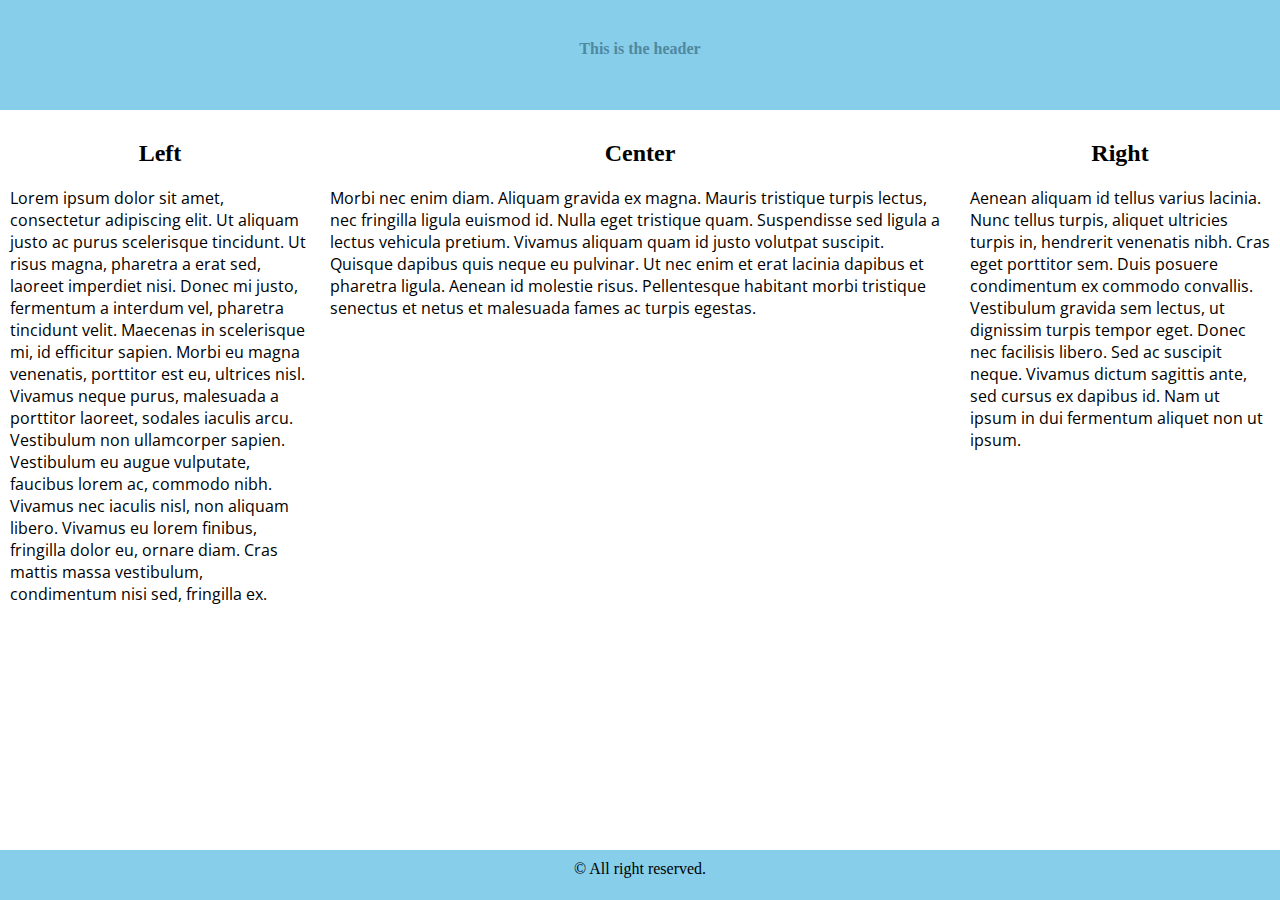
<file: pset1/3 column layout/index.html>
<!DOCTYPE html>
<html lang="en">
	<head>
		<meta charset="UTF-8">
		<title>title</title>
		<link href="https://fonts.googleapis.com/css?family=Amatica+SC:400,700|Open+Sans+Condensed:300" rel="stylesheet">
		<link rel="stylesheet" type="text/css" href="css/style.css">
	</head>

	<body class="site">
		<header>
			<strong>This is the header</strong>
		</header>
		<div class="container">
			<div class="left-col">
				<h2>Left</h2>
				<p>Lorem ipsum dolor sit amet, consectetur adipiscing elit. Ut aliquam justo ac purus scelerisque tincidunt. Ut risus magna, pharetra a erat sed, laoreet imperdiet nisi. Donec mi justo, fermentum a interdum vel, pharetra tincidunt velit. Maecenas in scelerisque mi, id efficitur sapien. Morbi eu magna venenatis, porttitor est eu, ultrices nisl. Vivamus neque purus, malesuada a porttitor laoreet, sodales iaculis arcu. Vestibulum non ullamcorper sapien. Vestibulum eu augue vulputate, faucibus lorem ac, commodo nibh. Vivamus nec iaculis nisl, non aliquam libero. Vivamus eu lorem finibus, fringilla dolor eu, ornare diam. Cras mattis massa vestibulum, condimentum nisi sed, fringilla ex.</p>
			</div>
			<div class="center-col">
				<h2>Center</h2>
				<p>Morbi nec enim diam. Aliquam gravida ex magna. Mauris tristique turpis lectus, nec fringilla ligula euismod id. Nulla eget tristique quam. Suspendisse sed ligula a lectus vehicula pretium. Vivamus aliquam quam id justo volutpat suscipit. Quisque dapibus quis neque eu pulvinar. Ut nec enim et erat lacinia dapibus et pharetra ligula. Aenean id molestie risus. Pellentesque habitant morbi tristique senectus et netus et malesuada fames ac turpis egestas.</p>
			</div>
			<div class="right-col">
				<h2>Right</h2>
				<p>Aenean aliquam id tellus varius lacinia. Nunc tellus turpis, aliquet ultricies turpis in, hendrerit venenatis nibh. Cras eget porttitor sem. Duis posuere condimentum ex commodo convallis. Vestibulum gravida sem lectus, ut dignissim turpis tempor eget. Donec nec facilisis libero. Sed ac suscipit neque. Vivamus dictum sagittis ante, sed cursus ex dapibus id. Nam ut ipsum in dui fermentum aliquet non ut ipsum.</p>
			</div>
			
		</div><!-- .container -->

		<footer>
			&copy; All right reserved.
		</footer>
	</body>
</html>
</file>
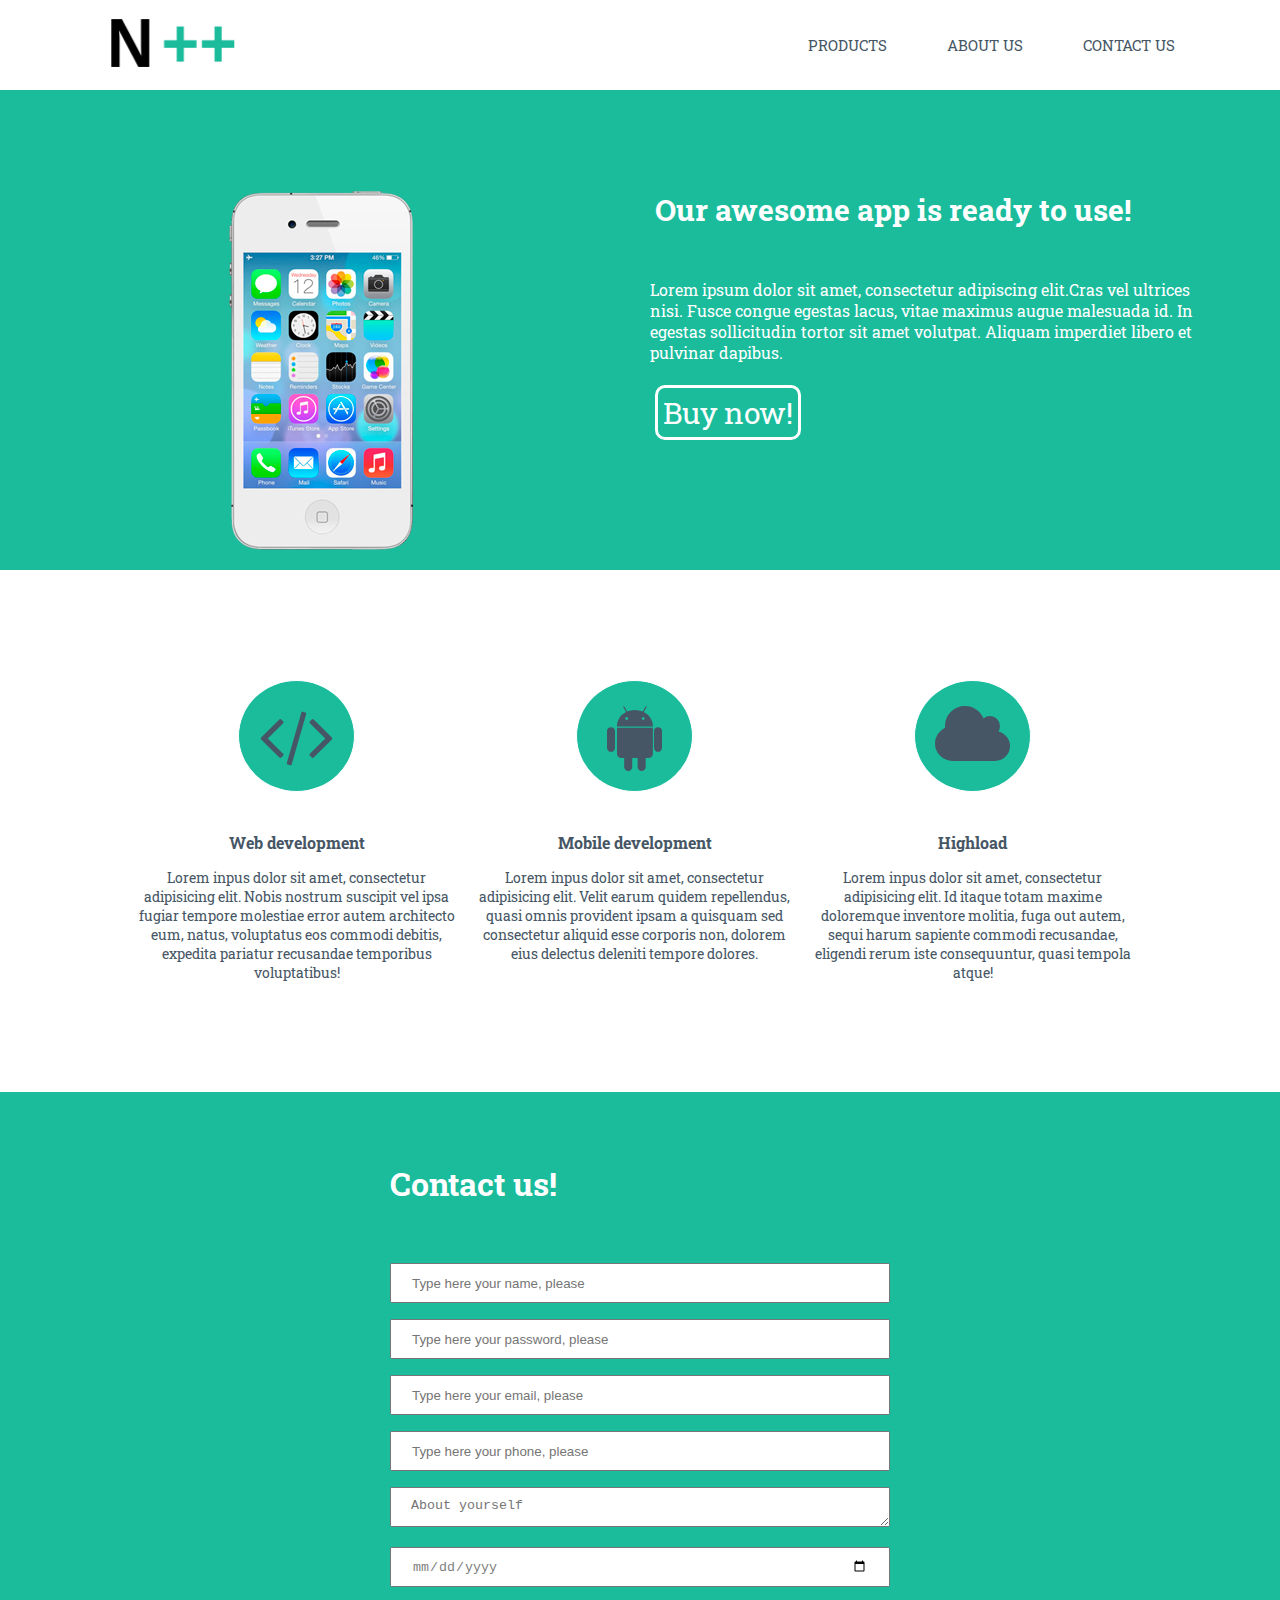
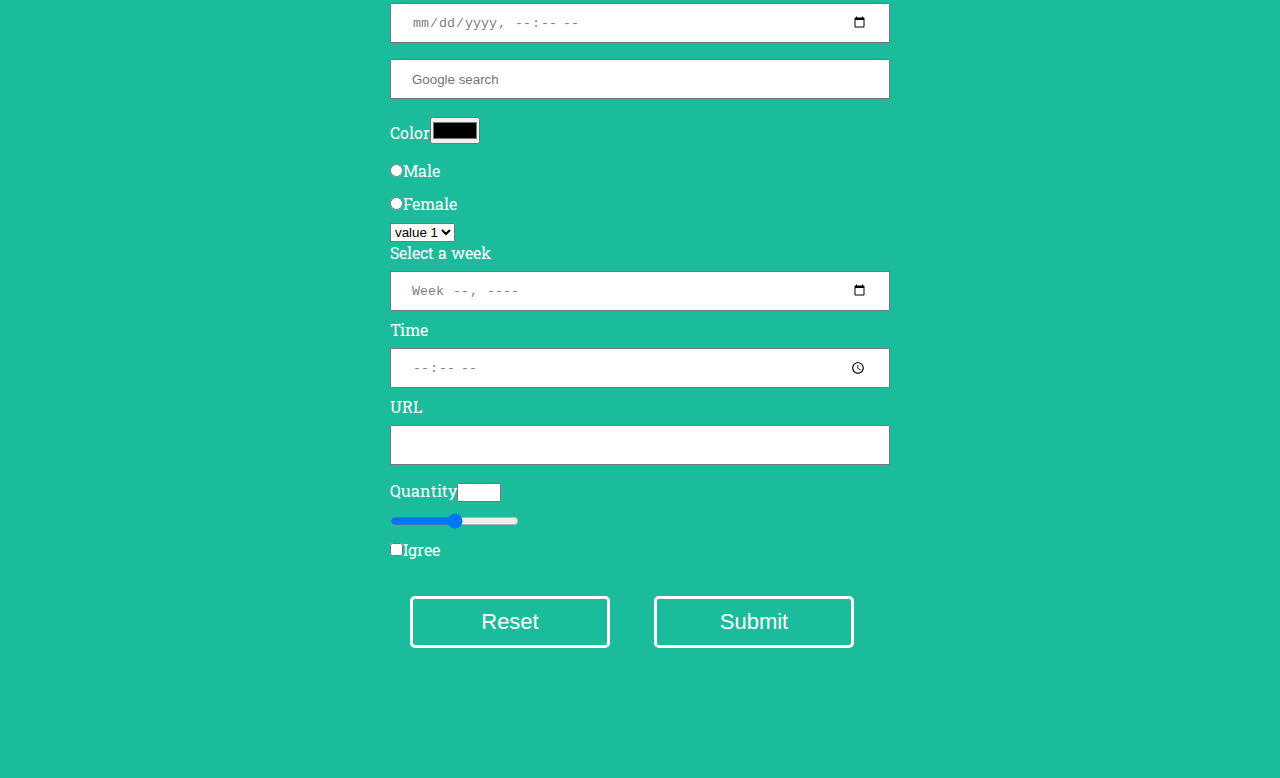
<file: pset1/Landing page/index.html>
<!DOCTYPE html>
<html lang="en">
	<head>
		<meta charset="UTF-8">
		<title>Landing page</title>
		<link rel="stylesheet" type="text/css" href="css/css/font-awesome.css">
		<link href="https://fonts.googleapis.com/css?family=Roboto+Slab" rel="stylesheet"> 
		<link rel="stylesheet" type="text/css" href="css/style.css">
	</head>
	<body>
		<div class="page-wrapper">
			<header>
				
				<div class="logo">
					<img src="images/logo.png" alt="logo">
				</div>
				
				<nav>
					<ul>
						<li><a href="#">PRODUCTS</a></li>
						<li><a href="#">ABOUT US</a></li>
						<li><a href="#">CONTACT US</a></li>
					</ul>
				</nav>

			</header><!-- /header -->
			
			 <div class="info">
				
				<div class="phone">
					<img src="images/phone.png" alt="phone">
				</div>
				
				<div class="buy">
					<div class="app-info">
						<h2>Our awesome app is ready to use!</h2>
					</div>

					<div class="text">
						<p>Lorem ipsum dolor sit amet, consectetur adipiscing elit.Cras vel ultrices nisi. Fusce congue egestas lacus, vitae maximus augue malesuada id. In egestas sollicitudin tortor sit amet volutpat. Aliquam imperdiet libero et pulvinar dapibus. </p>	
					</div>
					
					<div class="buy-link">
						<a href="#" class="buy-button">Buy now!</a>
					</div> 
				</div>

			 </div><!-- /info -->

			<div class="about">
				<div class="about-container">
					<div class="web">
						<i class="fa fa-code fa-5x"></i>
						<h3>Web development</h3>
						<p>
							Lorem inpus dolor sit amet, consectetur adipisicing elit. Nobis nostrum suscipit vel ipsa fugiar tempore molestiae error autem architecto eum, natus, voluptatus eos commodi debitis, expedita pariatur recusandae temporibus voluptatibus!
						</p>
					</div>
					<div class="mobile">
						<i class="fa fa-android fa-5x"></i>
						<h3>Mobile development</h3>
						<p>
							Lorem inpus dolor sit amet, consectetur adipisicing elit. Velit earum quidem repellendus, quasi omnis provident ipsam a quisquam sed consectetur aliquid esse corporis non, dolorem eius delectus deleniti tempore dolores.
						</p>
					</div>
					<div class="highload">
						<i class="fa fa-cloud fa-5x" aria-hidden="true"></i>

						<h3>Highload</h3>
						<p>
							Lorem inpus dolor sit amet, consectetur adipisicing elit. Id itaque totam maxime doloremque inventore molitia, fuga out autem, sequi harum sapiente commodi recusandae, eligendi rerum iste consequuntur, quasi tempola atque!
						</p>
					</div>
				</div>
			</div><!-- /info -->
			
			<div class="form">
				<div class="wrapper-form">
					<h1>Contact us!</h1>
					<form class="form-submit"method="post" action="#" style="color: white;">
						<input type="text" name="text" placeholder="Type here your name, please"><br>
						<input type="password" name="password" placeholder="Type here your password, please"><br>
						<input type="email" name="email" placeholder="Type here your email, please"><br>
						<input type="usrtel" name="phone" placeholder="Type here your phone, please"><br>
						<textarea name="message" placeholder="About yourself" rows="5" cols="25"></textarea><br>
						<input type="date" name="bday"><br>
						<input type="datetime-local" name="bdaytime"><br>
						<input type="search" name="googlesearch" placeholder="Google search"><br>
						Color<input type="color" name="favcolor"><br>
						<input type="radio" name="gender">Male<br>
						<input type="radio" name="gender">Female<br>
						<select name="select">
							<option>value 1</option>
							<option>value 2</option>
							<option>value 3</option>
						</select></br>
						Select a week<input type="week" name="year_week"><br>
						Time<input type="time" name="usr_time"><br>
						URL<input type="url" name="homepage"><br>
						Quantity<input type="number" name="quantity" min="1" max="5"><br>
						<input type="range" name="points" min="0" max="10"><br>
						 <input type="checkbox" name="agree">Igree<br>
						<input type="reset">
						<input type="submit" value="Submit"><br>
					</form>
				</div>
			</div>
		</div>
	</body>
</html>
</file>
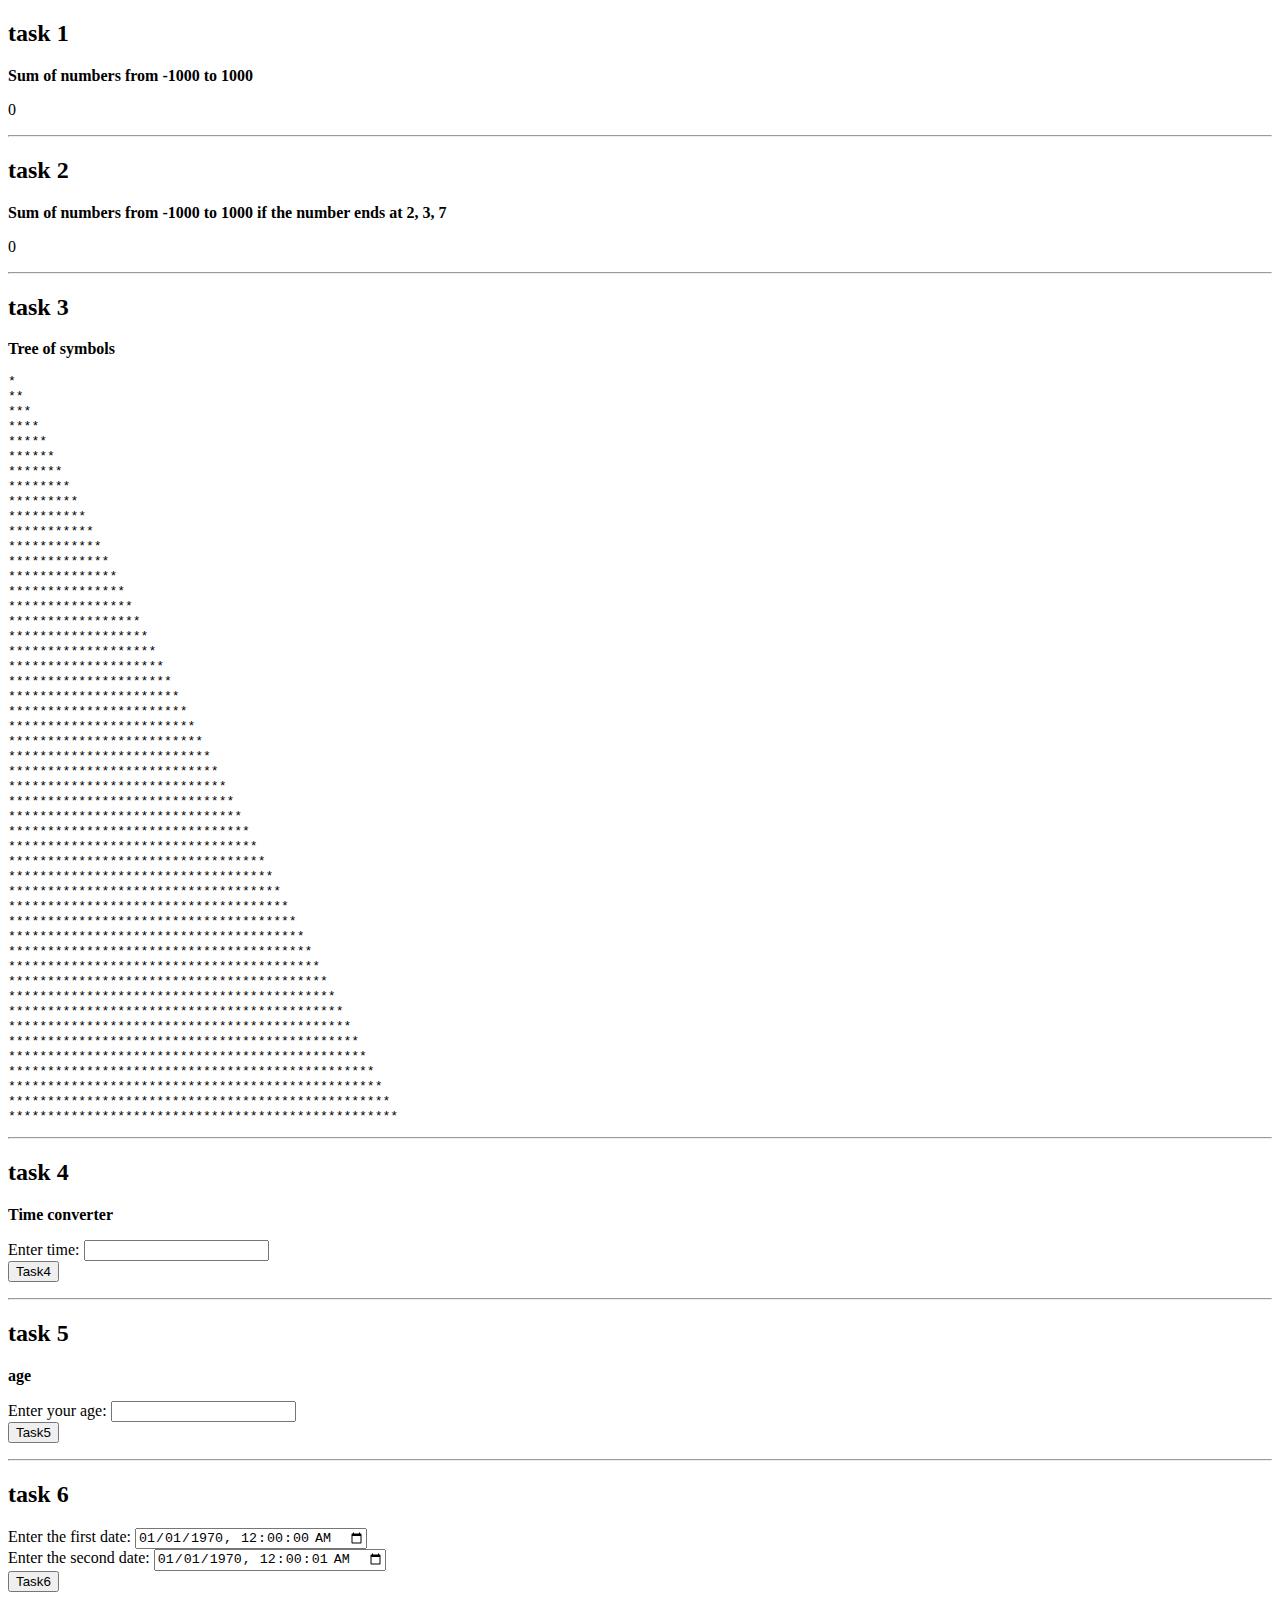
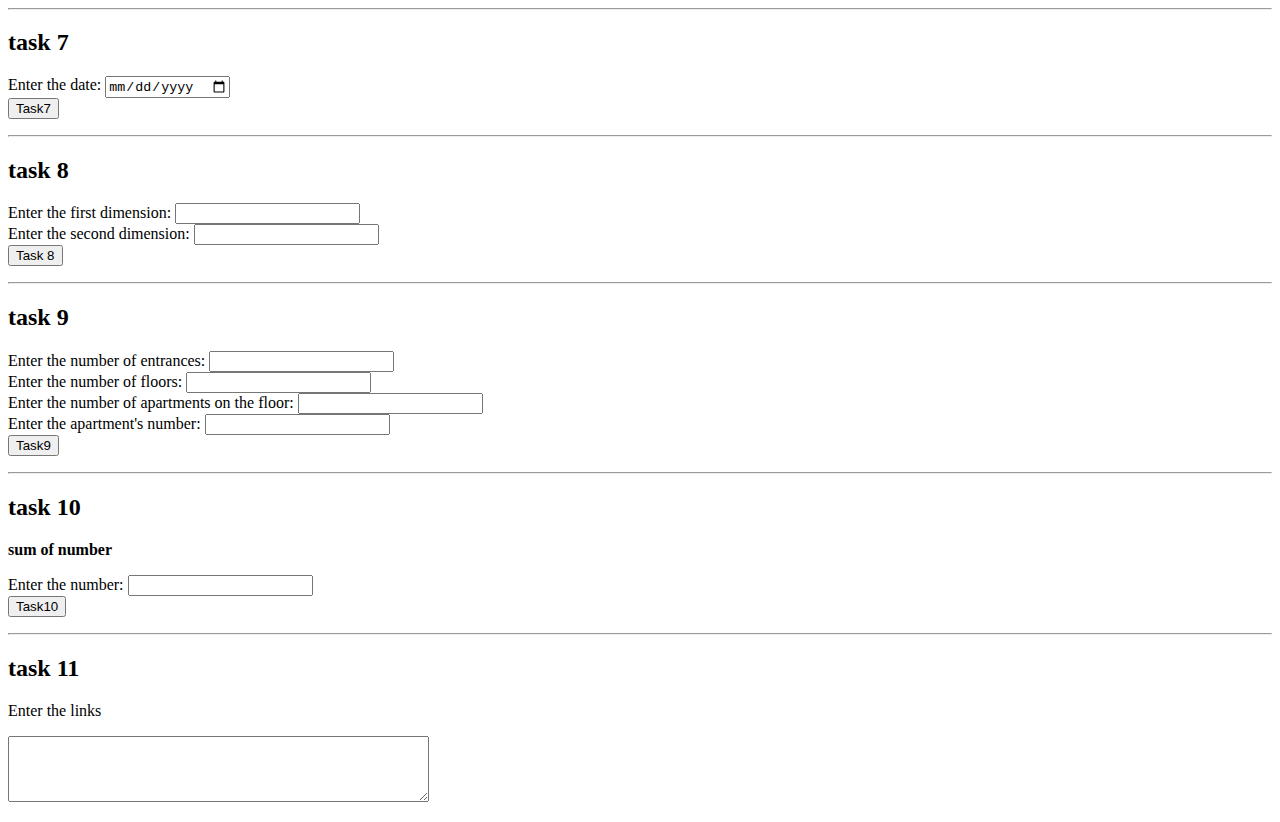
<file: pset2/task1.html>
<!DOCTYPE html>
<html lang="en">
<head>
    <meta charset="UTF-8">
    <title>Task 1</title>
</head>
<body>

<div> <!-- task 1 -->
    <h2>task 1</h2>
    <p><strong>Sum of numbers from -1000 to 1000</strong></p>
    <p id="task1"></p>
    <hr>
</div>

<div> <!-- task 2 -->
    <h2>task 2</h2>
    <p><strong>Sum of numbers from -1000 to 1000 if the number ends at 2, 3, 7</strong></p>
    <p id="task2"></p>
    <hr>
</div>

<div> <!-- task 3 -->
    <h2>task 3</h2>
    <p><strong>Tree of symbols</strong></p>
    <pre id="task3"></pre>
    <hr>
</div>

<div> <!-- task 4 -->
    <h2>task 4</h2>
    <p><strong>Time converter</strong></p>
    Enter time: <input type="number" pattern="[0-9]" id="seconds"><br>
    <button onclick="printResult($('task4'), task4($('seconds').value))">
        Task4
    </button>
    <p id="task4"></p>
    <hr>
</div>

<div> <!-- task 5 -->
    <h2>task 5</h2>
    <p><strong>age</strong></p>
    Enter your age: <input type="number" pattern="[0-9]" id="age"><br>
    <button onclick="printResult($('task5'), task5($('age').value))">
        Task5
    </button>
    <p id="task5"></p>
    <hr>
</div>

<div> <!-- task 6 -->
    <h2>task 6</h2>
    Enter the first date: <input type="datetime-local" id="firstDate" value="1970-01-01T00:00:00" step="1"><br>
    Enter the second date: <input type="datetime-local" id="secondDate" value="1970-01-01T00:00:01" step="1"><br>
    <button onclick="printResult($('task6'), task6(firstDate.value, secondDate.value))">
        Task6
    </button>
    <p id="task6"></p>
    <hr>
</div>

<div> <!-- task 7 -->
    <h2>task 7</h2>
    Enter the date: <input type="date" id="date"><br>
    <button onclick="printResult($('task7'), task7($('date').value))">
        Task7
    </button>
    <p id="task7"></p>
    <hr>
</div>

<div> <!-- task 8 -->
    <h2>task 8</h2>
    Enter the first dimension: <input id="firstDimension" pattern="^[0-9]" type="number" min="2"><br>
    Enter the second dimension: <input id="secondDimension" pattern="^[0-9]" type="number" min="2"><br>
    <button onclick="printResult($('task8'), task8(firstDimension.value, secondDimension.value))">
        Task 8
    </button>
    <p id="task8"></p>
    <hr>
</div>

<div> <!-- task 9 -->
    <h2>task 9</h2>
    Enter the number of entrances: <input type="number" pattern="^[0-9]" min="0" id="entrances"><br>
    Enter the number of floors: <input type="number" min="0" pattern="^[0-9]" id="floors"><br>
    Enter the number of apartments on the floor: <input type="number" min="0" pattern="^[0-9]" id="apartmentsOnTheFloor"><br>
    Enter the apartment's number: <input type="number" min="0" pattern="^[0-9]" id="numberApartment"><br>
    <button onclick="printResult($('task9'), task9(entrances.value, floors.value, apartmentsOnTheFloor.value, numberApartment.value))">
        Task9
    </button>
    <p id="task9"></p>
    <hr>
</div>

<div> <!-- task 10 -->
    <h2>task 10</h2>
    <p><strong>sum of number</strong></p>
    Enter the number: <input type="number" pattern="^[0-9]" id="number"><br>
    <button onclick="printResult($('task10'), task10($('number').value))">
        Task10
    </button>
    <p id="task10"></p>
    <hr>
</div>

<div> <!-- task 11 -->
    <h2>task 11</h2>
    <p>Enter the links</p>
    <!-- Doesn't work. IDK how fix it -->
    <!--<textarea rows="4" cols="50" id="inputData" onchange="printResult($('task11'), task11($('inputData').value))"></textarea>-->
    <textarea rows="4" cols="50" id="inputData" onchange="task11()"></textarea>
    <p id="task11"></p>
</div>

<script src="task1.js"></script>
</body>
</html>
</file>
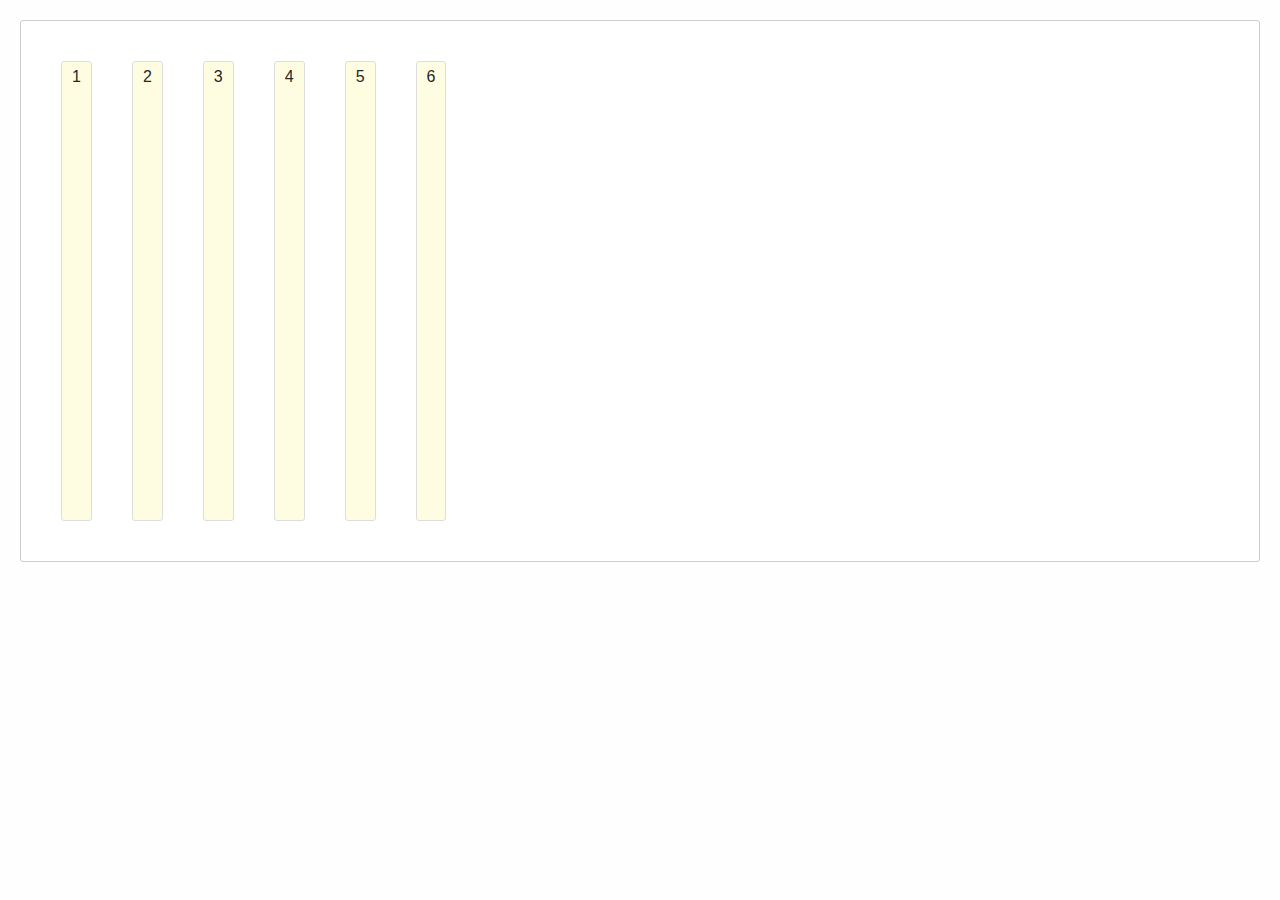
<file: pset1/Landing page/flex-index.html>
<!DOCTYPE html>
<html lang="en">
	<head>
		<meta charset="UTF-8">
		<title>Landing page</title>
		<link rel="stylesheet" type="text/css" href="css/flex-style.css">
	</head>
	<body>
		
		<div class="main">
			<div class="bl fl1">1</div>
			<div class="bl fl2">2</div>
			<div class="bl fl3">3</div>
			<div class="bl fl4">4</div>
			<div class="bl fl5">5</div>
			<div class="bl fl6">6</div>
		</div>
	</body>
</html>
</file>
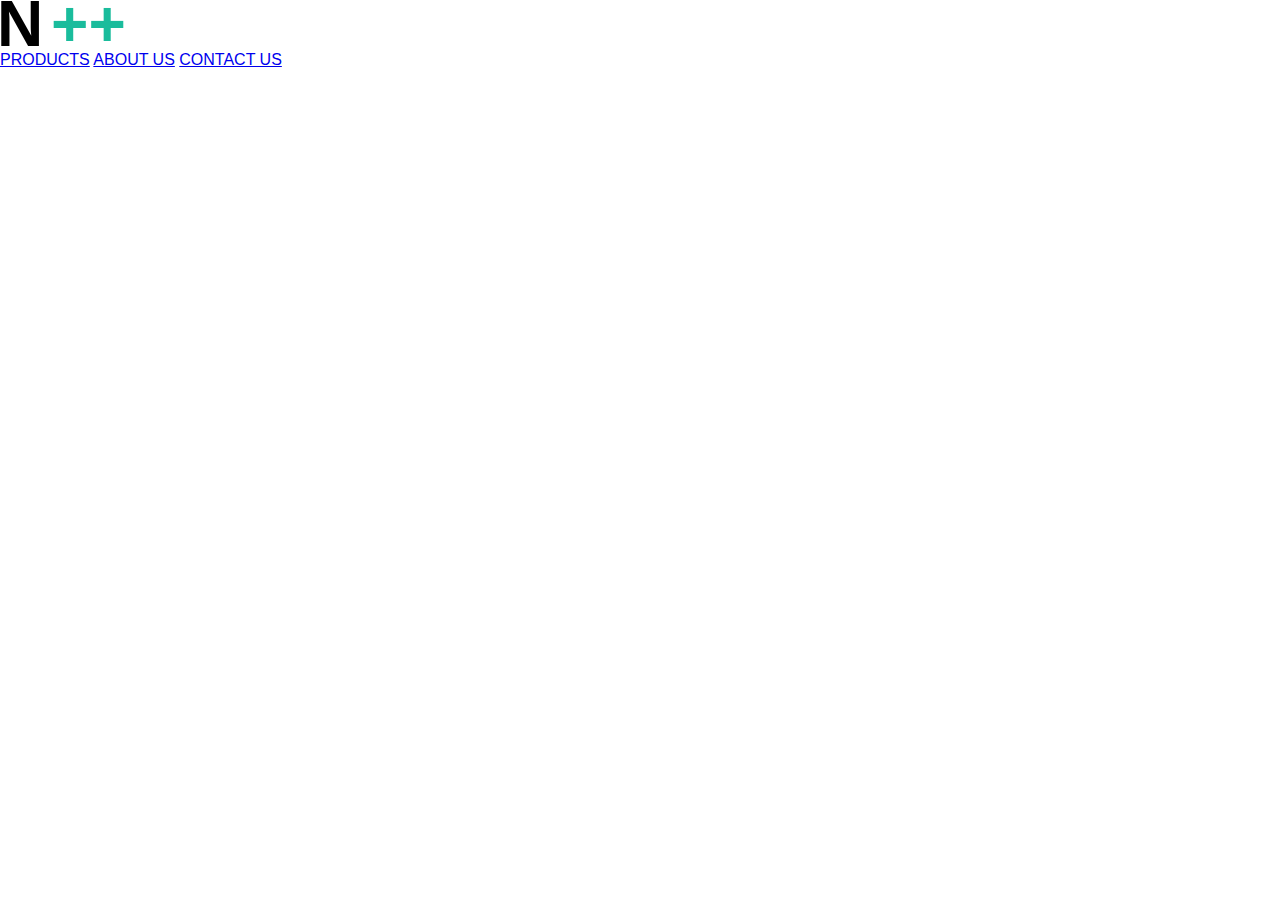
<file: pset1/Landing page/index-test.html>
<!DOCTYPE html>
<html lang="en">
	<head>
		<meta charset="UTF-8">
		<title>Landing page</title>
		<link rel="stylesheet" type="text/css" href="css/normalize.css">
		<link rel="stylesheet" type="text/css" href="css/style-test.css">
	</head>

	<body>
		<div class="site-wrapper">
			<div class="site-header">
					
					<div class="logo">
						<img src="images/logo.png" alt="logo">
					</div>

					<div class="link-header">
						<a href="#">PRODUCTS</a>
						<a href="#">ABOUT US</a>
						<a href="#">CONTACT US</a>
					</div>
			</div>
		</div>
	</body>
</html>
</file>
<file: pset1/3 column layout/css/style.css>
body {
	margin: 0;
}

h1, h2 {
	font-family: 'Amatica SC', cursive;
	font-weight: 700;
	text-align: center;
}

p {
	font-family: 'Open Sans Condensed', sans-serif;
}

.site {
	display: flex;
	min-height: 100vh;
	flex-direction: column;
}

.container {
	flex: 1;
}

header {
	background-color: skyblue;
	height: 70px;
	text-align: center;
	color: #4f889f;
	padding-top: 40px;
}

.container div {
	padding: 10px;
	box-sizing: border-box;
}

.left-col, .right-col {
	width: 25%;
	float: left;
}

.center-col {
	width: 50%;
	float: left;
}

footer {
	font-family: 'Amatica SC', cursive;
	height: 50px;
	background-color: skyblue;
	text-align: center;
	padding-top: 10px;
	box-sizing: border-box;
}
</file>
<file: pset1/Landing page/css/flex-style.css>
body {
	background: #fefefe; 
	margin: 0; 
	padding: 0;
	font:1em/1.3em Arial, Tahoma, "Trebuchet MS", sans-serif;
	color: #272727;
}

.main {
	margin: 20px; 
	border: 1px solid #ccc; 
	padding: 20px; 
	background: #fff; 
	border-radius: 3px;
}

.bl {
	padding: 5px 10px; 
	border:1px solid #ddd; 
	background: #fffde1; 
	border-radius: 3px;
	margin: 20px;
}

.main {
	display: -webkit-box;
	display: -webkit-flex;
	display: -ms-flexbox;
	display: flex;
	height: 500px;
}
</file>
<file: pset1/Landing page/css/style-test.css>
/*------- flex-main-container ----------*/

header#site-header {
	width: 1280px;
	height: 85px;
	border: 1px solid black;
	display: flex;
	align-items: center;
}

header#site-header div#logo {
	flex: 1;
	border: 1px solid black;
}

header#site-header div#logo img {
	border: 1px solid red;
	flex-direction: row;
	width: 125px;
	height: 50px;
	margin: auto;
}

header#site-header div#link-header {
	flex: 1;
}

header#site-header div#link-header a {
	padding-right: 30px;
	color: black;
	display: flex;
	align-items: flex-start;
	text-decoration: none;
}
</file>
<file: pset1/Landing page/css/style.css>
/*-------------- normalize ----------------*/

* {
	margin: 0;
	padding: 0;
	box-sizing: border-box;
}

html {
	font-family: 'Roboto Slab', serif;
}

/*---------------- site --------------------*/

.page-wrapper {
	margin: 0 auto;
	box-sizing: border-box;
}

/*-------------- header -------------------*/

header {
	width: 100%;
	box-sizing: border-box;
	font-size: 0;
}

header .logo {
	display: inline-block;
	width: 50%;
}

header .logo img {
	width: 125px;
	height: 50px;
	margin: 18px 0 0 110px;

}

header nav {
	display: inline-block;
	width: 50%;
	text-align: right;
	margin-top: 35px;
	margin-bottom: 35px;
	vertical-align: top;
}

header nav ul {
	margin-right: 105px;
}

header nav li {
	display: inline-block;
	padding-left: 60px;
	font-size: 15px;
}

header nav li a {
	color: #465665;
	text-decoration: none;
}

/*------------------- info --------------------*/

.info {
	background-color: #1ABC9C;
	font-size: 0;
	box-sizing: border-box;
}

.phone {
	width: 50%;
	display: inline-block;
	margin-bottom: 20px;
}

.buy {
	width: 50%;	
	display: inline-block;
	color: white;
	vertical-align: top;
}

.app-info {
	height: 33%;
}

.text{
	height: 33%;
}

.buy-link {
	height: 33%;
}

.phone {
	margin-top: 100px;
	text-align: center;
}

.app-info h2 {
	font-size: 30px;
	padding: 100px 0px 0 15px;
}

.text p {
	font-size: 16px;
	padding: 50px 80px 30px 10px;
}

a.buy-button {
	color: white;
	text-decoration: none;
	border-radius: 10px;
	border: 3px solid white;
	height: 140px;
	width: 50px;
	font-size: 30px;
	margin-left: 15px;
	padding: 5px;
}

/*--------------- about -----------------*/

.about {
	font-size: 0;
}

.about-container {
	width: 80%;
	margin: 0 auto;
}

.web, .mobile, .highload {
	width: 33%;
	font-size: 14px;
	display: inline-block;
	text-align: center;
	color: #465665;
	margin: 110px 0;
	vertical-align: top;
}

.web {
	
}

.web i , .mobile i, .highload i {
	border: 1px solid white;
	border-radius: 50%;
	padding: 20px;
	background-color: #1ABC9C;
}

.web h3, .mobile h3, .highload h3 {
	margin-top: 40px;
}

.web p, .mobile p, .highload p {
	margin: 15px 10px 0 10px;
}

.mobile i{
	padding: 20px 30px;
}

/*----------------- forms --------------*/

.form {
	width: 100%;
	background-color: #1ABC9C;
}

.form h1 {
	color: white;
	padding: 70px 0 50px 0;
}

.wrapper-form {
	width: 500px;
	margin: 0 auto;
	padding-bottom: 100px;
}

input[type=text], input[type=email], input[type=password], 
input[type=usrtel], input[type=time], input[type=date], 
input[type=datetime-local], input[type=week],
input[type=search], input[type=url], textarea {
	width: 100%;
	height: 40px;
	margin: 8px 0;
	padding: 10px 20px;
	color: grey;
}

input[type=select], input[type="color"],
input[type="radio"], input[type="select"],
input[type="number"], input[type="checkbox"] {
	margin: 10px 0;
}

input[type=reset], [type=submit] {
	background-color: #1abc9c;
    border: 3px solid white;
    color: white;
    padding: 10px 25px;
    text-decoration: none;
    font-size: 16px;
    margin: 30px 20px;
    border-radius: 5px;
    font-size: 22px;
    width: 40%;
}
}
</file>
